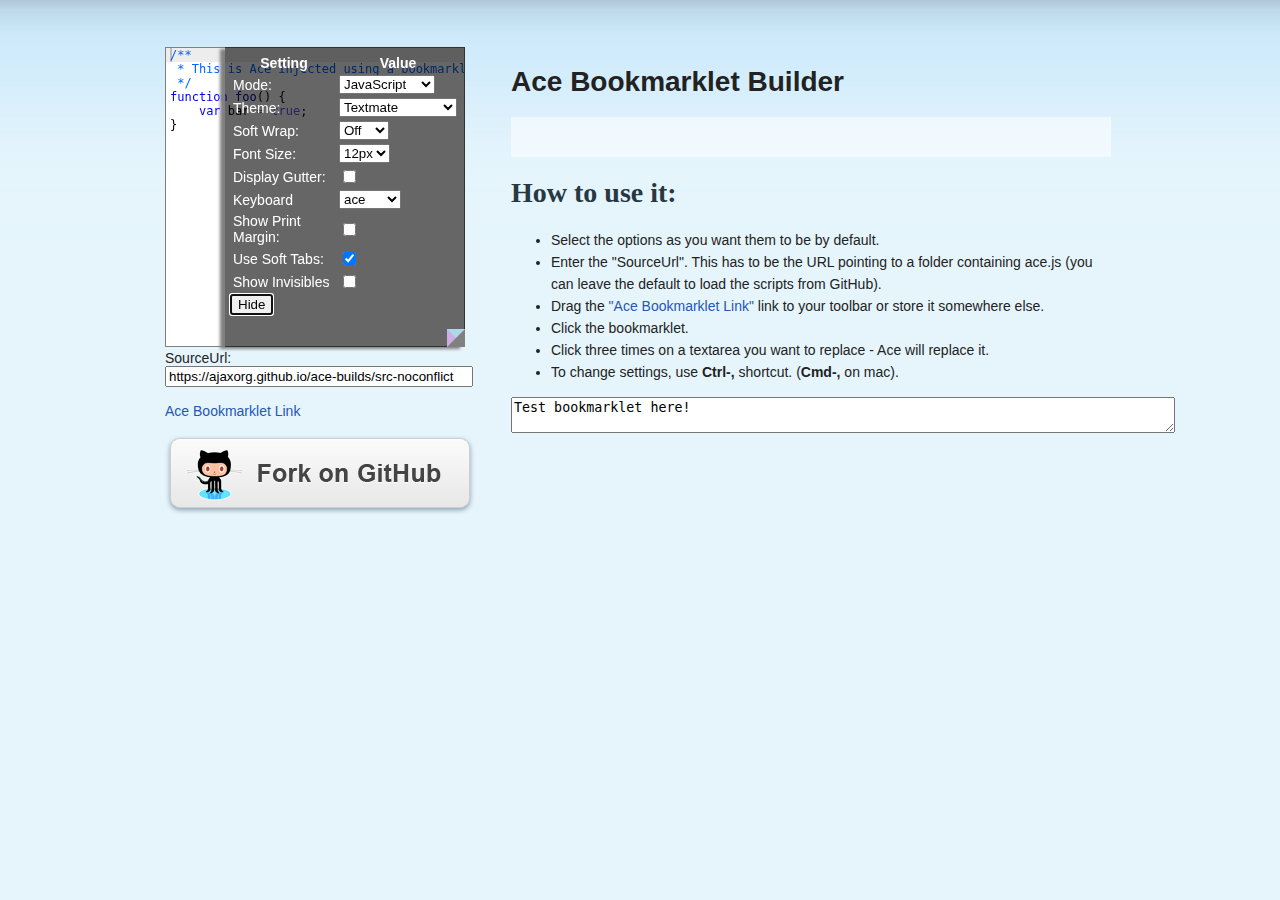
<file: front_end/ace-builds/demo/bookmarklet/index.html>
<!DOCTYPE html>
<html lang="en">
<head>
  <meta charset="UTF-8">
  <meta http-equiv="X-UA-Compatible" content="IE=edge,chrome=1">
  <link href="style.css" rel="stylesheet" type="text/css">
  <title>Ace Bookmarklet Builder</title>
</head>
<body>

<div id="wrapper">

<div class="content" style="width: 950px">
    <div class="column1" style="margin-top: 47px">
        <textarea id="textarea" style="width:300px; height:300px">
/**
 * This is Ace injected using a bookmarklet.
 */
function foo() {
    var bar = true;
}</textarea><br>
        SourceUrl: <br>
        <input id="srcURL" style="width:300px" value="https://ajaxorg.github.io/ace-builds/src-noconflict"></input><br>
        <br>
        <a href="#" onmouseover="buildBookmarklet()" onmousedown="buildBookmarklet()" class="bookmarkletLink">Ace Bookmarklet Link</a>
        <br>
        <br>
        <a href="https://github.com/ajaxorg/ace/">
            <div class="fork_on_github"></div>
        </a>
    </div>
    <div class="column2">
        <h1>Ace Bookmarklet Builder</h1>

        <p id="first">
        </p>

        <h2>How to use it:</h2>
        <ul>
            <li>Select the options as you want them to be by default.</li>
            <li>Enter the "SourceUrl". This has to be the URL pointing to a folder containing ace.js (you can leave the default to load the scripts from GitHub).</li>
            <li>Drag the <a href="#" onmouseover="buildBookmarklet()" onmousedown="buildBookmarklet()" class="bookmarkletLink">"Ace Bookmarklet Link"</a> link to your toolbar or store it somewhere else.</li>
            <li>Click the bookmarklet.</li>
            <li>Click three times on a textarea you want to replace - Ace will replace it.</li>
            <li>To change settings, use <strong>Ctrl-,</strong> shortcut. (<strong>Cmd-,</strong> on mac).</li>
        </ul>
        <textarea cols="80">Test bookmarklet here!</textarea>
    </div>
</div>
</div>

<script>

function inject(options, callback) {
    var load = function(path, callback) {
        var head = document.getElementsByTagName('head')[0];
        var s = document.createElement('script');

        s.src = options.baseUrl + "/" + path;
        head.appendChild(s);

        s.onload = s.onreadystatechange = function(_, isAbort) {
            if (isAbort || !s.readyState || s.readyState == "loaded" || s.readyState == "complete") {
                s = s.onload = s.onreadystatechange = null;
                if (!isAbort)
                    callback();
            }
        };
    };
    var pending = [];
    var transform = function(el) { pending.push(el) };
    load("ace.js", function() {
        ace.config.loadModule("ace/ext/textarea", function(m) {
            transform = function(el) { 
                if (!el.ace)
                    el.ace = m.transformTextarea(el, options.ace);
            };
            pending = pending.forEach(transform);
            callback && setTimeout(callback);
        });
    });
    if (options.target)
        return transform(options.target);
    window.addEventListener("click", function(e) {
        if (e.detail == 3 && e.target.localName == "textarea")
            transform(e.target);
    });
}

// Call the inject function to load the ace files.
var textAce;
inject({
    baseUrl: "../../src-noconflict",
    target: document.querySelector("textarea")
}, function () {
    // Transform the textarea on the page into an ace editor.
    textAce = document.querySelector("textarea").ace;
    textAce.setDisplaySettings(true);
    buildBookmarklet();
});


function buildBookmarklet() {
    var injectSrc = inject.toString().split("\n").join("");
    injectSrc = injectSrc.replace(/\s+/g, " ");
    Function("", injectSrc); // check if injectSrc is still valid js
    
    var options = textAce.getOptions();
    options.baseUrl = document.getElementById("srcURL").value;

    var els = document.querySelectorAll(".bookmarkletLink");
    for (var i = 0; i < els.length; i++)
        els[i].href = "javascript:(" + injectSrc + ")(" + JSON.stringify(options) + ")";
}


</script>

</body>
</html>
</file>
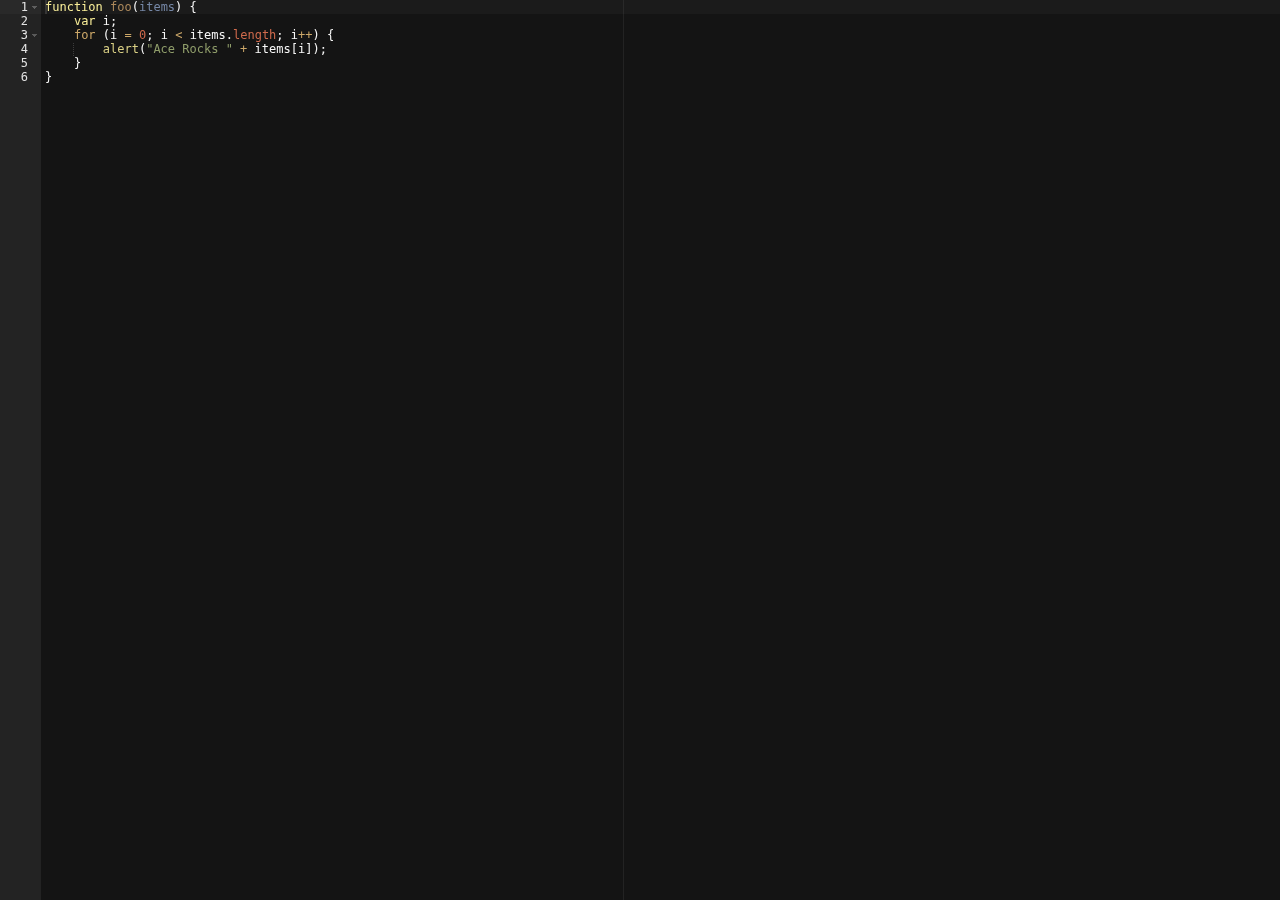
<file: front_end/ace-builds/editor.html>
<!DOCTYPE html>
<html lang="en">
<head>
  <meta charset="UTF-8">
  <meta http-equiv="X-UA-Compatible" content="IE=edge,chrome=1">
  <title>Editor</title>
  <style type="text/css" media="screen">
    body {
        overflow: hidden;
    }

    #editor {
        margin: 0;
        position: absolute;
        top: 0;
        bottom: 0;
        left: 0;
        right: 0;
    }
  </style>
</head>
<body>

<pre id="editor">function foo(items) {
    var i;
    for (i = 0; i &lt; items.length; i++) {
        alert("Ace Rocks " + items[i]);
    }
}</pre>

<script src="src-noconflict/ace.js" type="text/javascript" charset="utf-8"></script>
<script>
    var editor = ace.edit("editor");
    editor.setTheme("ace/theme/twilight");
    editor.session.setMode("ace/mode/javascript");
</script>

</body>
</html>
</file>
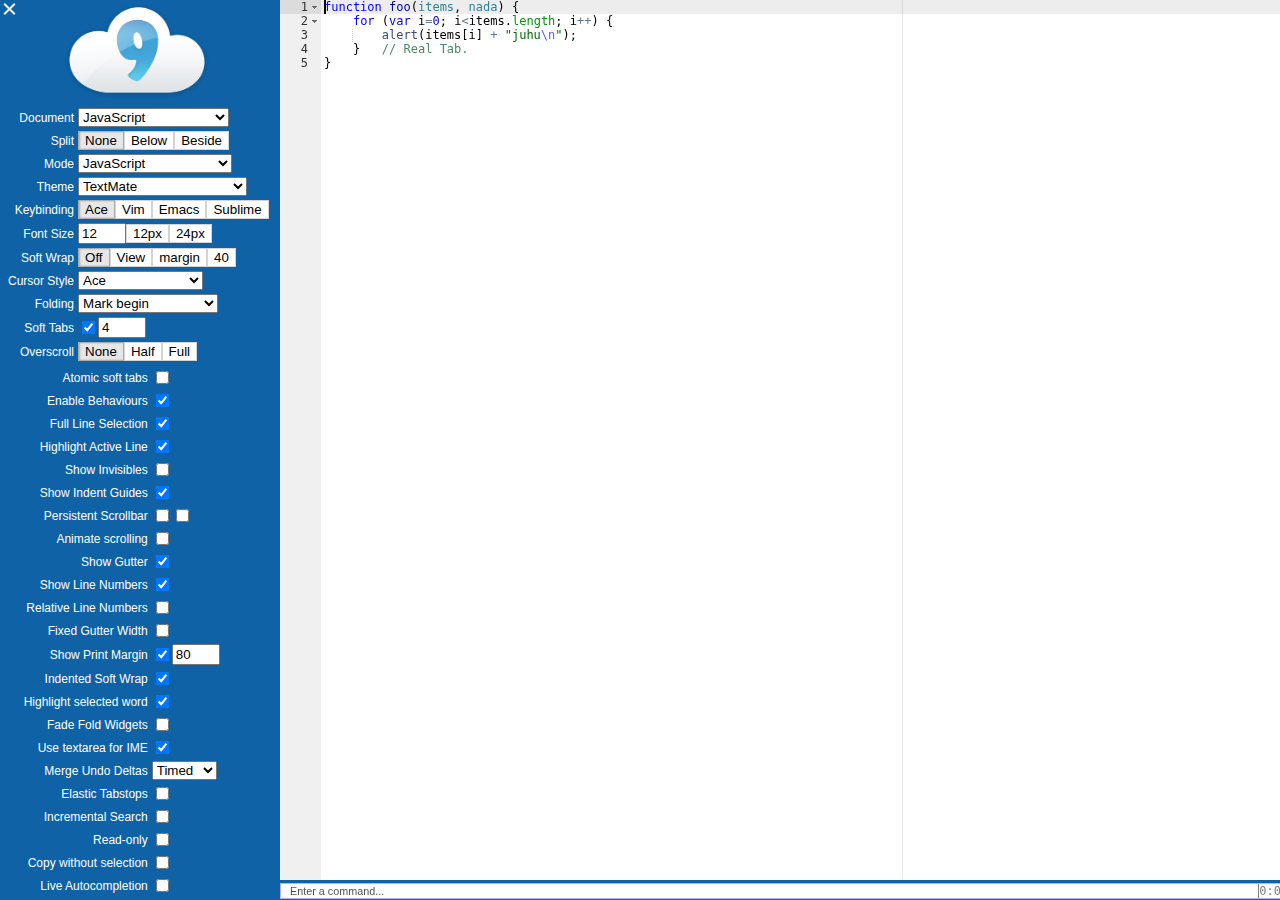
<file: front_end/ace-builds/kitchen-sink.html>
<!DOCTYPE html>

<html lang="en">
<head>
    <meta http-equiv="Content-Type" content="text/html; charset=utf-8">
    <meta name="viewport" content="width=device-width,height=device-height" />
    <title>Ace Kitchen Sink</title>
    <meta name="author" content="Fabian Jakobs">
    <!--
    Ace
      version 1.4.7
      commit  
    -->

    <link rel="stylesheet" href="demo/kitchen-sink/styles.css" type="text/css" media="screen" charset="utf-8">
    
    <script async="true" src="https://use.edgefonts.net/source-code-pro.js"></script>
    

    <link href="./doc/site/images/favicon.ico" rel="icon" type="image/x-icon">
</head>
<body>
<div id="sidePanel" style="position:absolute;height:100%;">
  <div class="toggleButton">
    <div></div><div></div><div></div>
  </div>
  <a href="https://c9.io" title="Cloud9 IDE | Your code anywhere, anytime">
    <img id="c9-logo" src="demo/kitchen-sink/logo.png" style="width: 172px;margin: -9px 30px -12px 51px;">
  </a>
  <div style="position: absolute; overflow: hidden; top:100px; bottom:0">
  <div id="optionsPanel" style="width: 120%; height:100%; overflow-y: scroll">

  
  <a href="https://ace.c9.io">
    <img id="ace-logo" src="demo/kitchen-sink/ace-logo.png" style="width: 134px;margin: 46px 0px 4px 66px;">
  </a>

  </div>
  </div>
</div>
  <div id="editor-container"></div>




  <script src="src/ace.js" data-ace-base="src" type="text/javascript" charset="utf-8"></script>
  <script src="src/keybinding-vim.js"></script>
  <script src="src/keybinding-emacs.js"></script>
  <script src="demo/kitchen-sink/demo.js"></script>
  <script type="text/javascript" charset="utf-8">
    require("kitchen-sink/demo");
  </script>
    

</body>
</html>
</file>
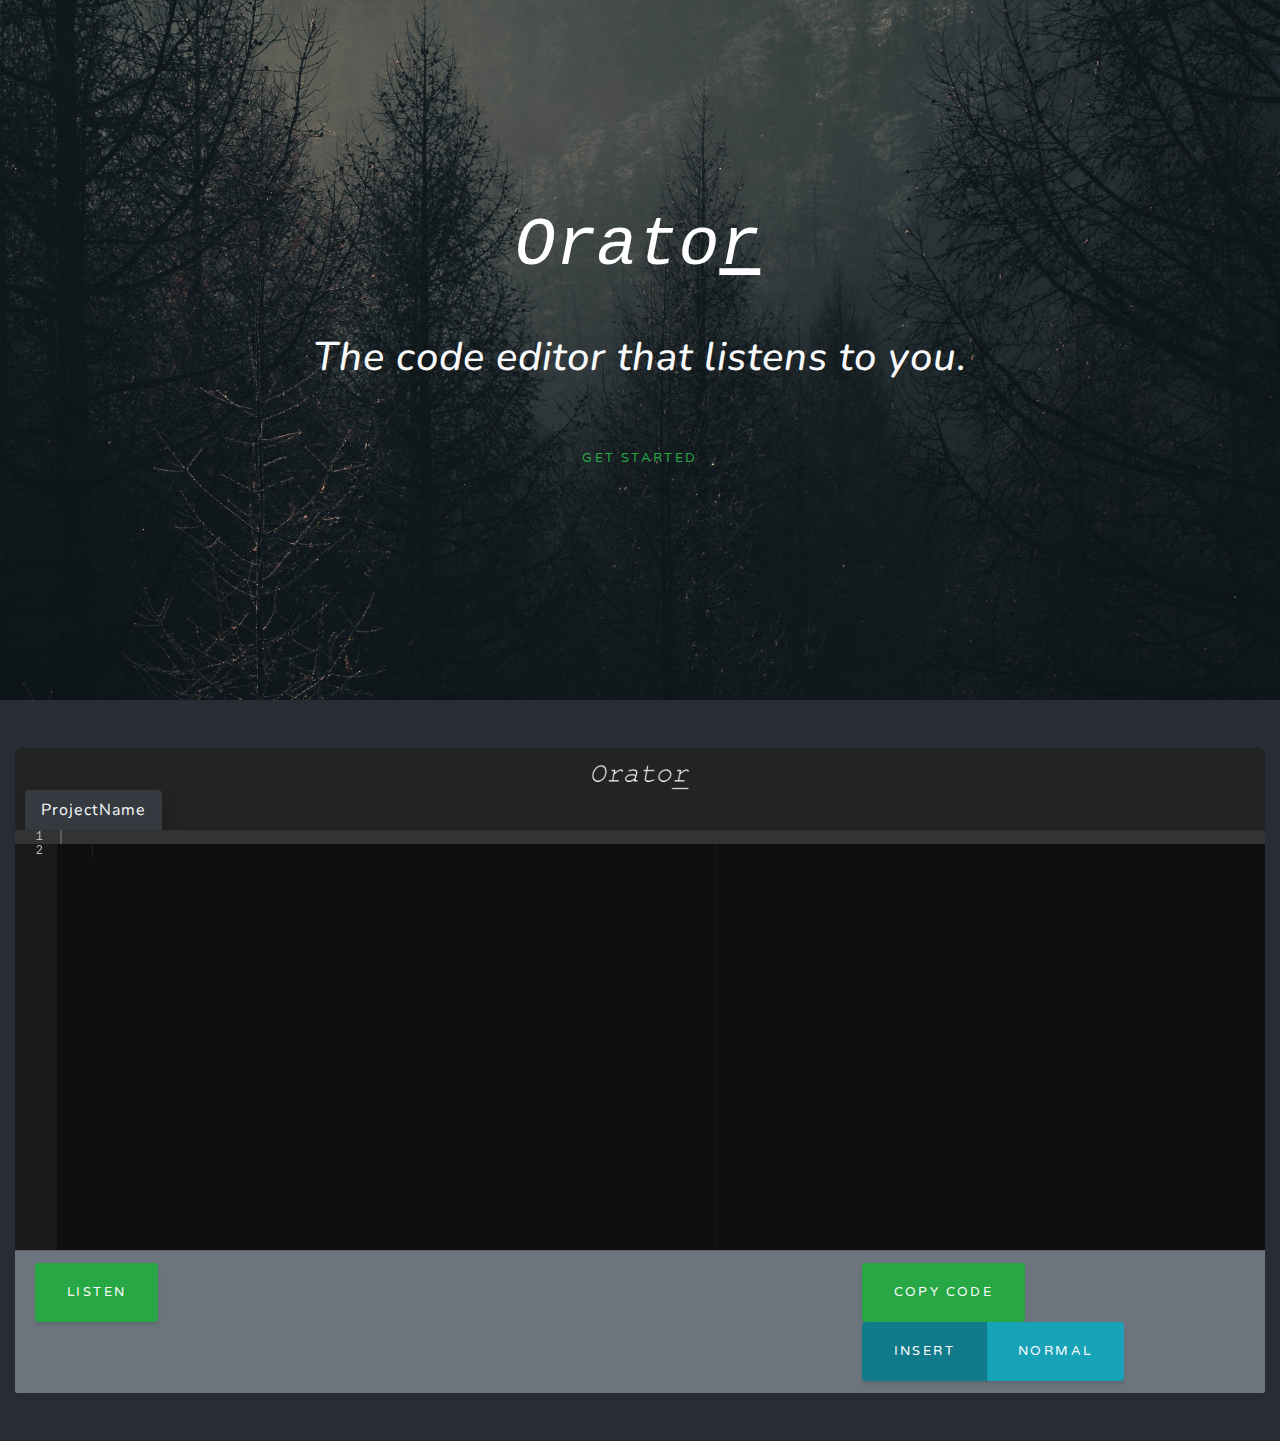
<file: front_end/html/code_edit.html>
<!DOCTYPE html>
<html lang="en">
<head>
<title>Orator Editor</title>
    <!-- Bootstrap -->
    <link href="../css/bootstrap.min.css" rel="stylesheet">
    <link href="../css/grayscale.min.css" rel="stylesheet">
    <link href="../css/animate.min.css" rel="stylesheet">
    <link href="../css/main.css" rel="stylesheet">
    <link href="../css/wave.css" rel="stylesheet">

    <link href="../css/all.min.css" rel="stylesheet">
    <link href="https://fonts.googleapis.com/css?family=Varela+Round" rel="stylesheet">
    <link href="https://fonts.googleapis.com/css?family=Nunito:200,200i,300,300i,400,400i,600,600i,700,700i,800,800i,900,900i" rel="stylesheet">
</head>
<body class="">
<div class="container-fluid full-width">
  <div id="front-page" class="row text-center">
    <div class="col text-light my-auto">
      <img src="../assets/svg/logo.svg" alt="logo">

      <h1 id="home-text" class="animated my-5 fadeInUp delay-1s">The code editor that listens to you.</h1>
      <a href="#edit" id="start-button" class="btn btn-outline-success ">Get Started</a>
    </div>
  </div>
  <div class="row h-100">
      <div class="col-sm-12">
      <div id="edit" class="card my-5 border-0">
        <div class="card-header bg-editor">
          <div class="text-center text-light">
            <img id="logo" src="../assets/img/logo.png" alt="logo">
          </div>
          <ul class="nav nav-tabs card-header-tabs">
            <li class="nav-item ">
              <a class="nav-link active text-light bg-dark shadow border-0" href="#">ProjectName</a>
            </li>
          </ul>
        </div>
        <div class="card-body" id="editor">
        </div>
        <div class="card-footer bg-secondary">
            <div class="row">
              <div class="col-sm-4">
                <button type="button" class="btn btn-success" id="start">Listen</button>
                <button type="button" class="btn btn-danger invisible" id="stop">Stop</button>
              </div>
              <div class="col-sm-1 bg-dark align-center my-auto">
                <div id="wave-wrapper" class="invisible">
                  <span class="wave"></span>
                  <span class="wave"></span>
                  <span class="wave"></span>
                  <span class="wave"></span>
                  <span class="wave"></span>
                </div>
              </div>
              <div class="col-sm-3">
              <div id="normal-output" class=""></div>
            </div>
                <div class="col-sm-4">
                <div id="toggle-buttons" class="float-right">
                    <button type="button" class="btn btn-success" id="copy">Copy Code</button>
                    <div id="mode" class="btn-group btn-group-toggle" data-toggle="buttons">
                      <label class="btn btn-info" id="insert">
                        <input type="radio" name="options" id="option1" autocomplete="off" checked id="insert-check">Insert
                      </label>
                      <label class="btn btn-info" id="normal">
                        <input type="radio" name="options" id="option2" autocomplete="off" id="normal-check">Normal
                      </label>
                    </div>
                </div>
              </div>
            </div>


        </div>
      </div>
    </div>
  </div>
  <div class="row">

    </div>
</div>

  <!-- jQuery (necessary for Bootstrap's JavaScript plugins) -->
  <script src="https://ajax.googleapis.com/ajax/libs/jquery/1.12.4/jquery.min.js"></script>
  <!-- Include all compiled plugins (below), or include individual files as needed -->
  <script src="../js/bootstrap.min.js"></script>


  <script src="../ace-builds/src-noconflict/ace.js" type="text/javascript" charset="utf-8"></script>
  <script src="../js/luis.js" type="text/javascript"></script>
  <script src="../js/insert.js" type="text/javascript"></script>
  <script src="../js/normal.js" type="text/javascript"></script>
  <script src="../js/main.js" type="text/javascript"></script>

  <script src="../js/grayscale.min.js"></script>
</body>
</html>
</file>
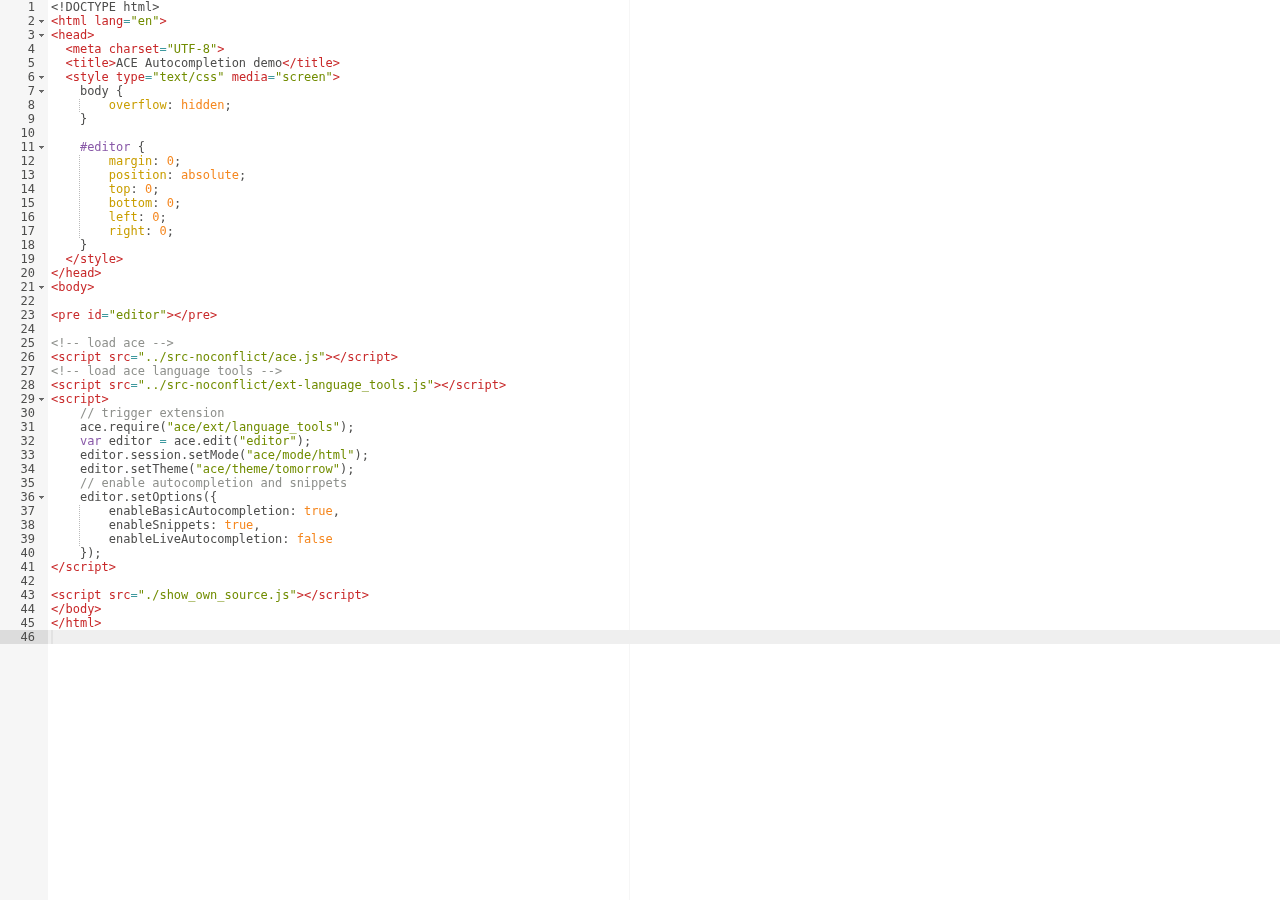
<file: front_end/ace-builds/demo/autocompletion.html>
<!DOCTYPE html>
<html lang="en">
<head>
  <meta charset="UTF-8">
  <title>ACE Autocompletion demo</title>
  <style type="text/css" media="screen">
    body {
        overflow: hidden;
    }
    
    #editor { 
        margin: 0;
        position: absolute;
        top: 0;
        bottom: 0;
        left: 0;
        right: 0;
    }
  </style>
</head>
<body>

<pre id="editor"></pre>

<!-- load ace -->
<script src="../src-noconflict/ace.js"></script>
<!-- load ace language tools -->
<script src="../src-noconflict/ext-language_tools.js"></script>
<script>
    // trigger extension
    ace.require("ace/ext/language_tools");
    var editor = ace.edit("editor");
    editor.session.setMode("ace/mode/html");
    editor.setTheme("ace/theme/tomorrow");
    // enable autocompletion and snippets
    editor.setOptions({
        enableBasicAutocompletion: true,
        enableSnippets: true,
        enableLiveAutocompletion: false
    });
</script>

<script src="./show_own_source.js"></script>
</body>
</html>
</file>
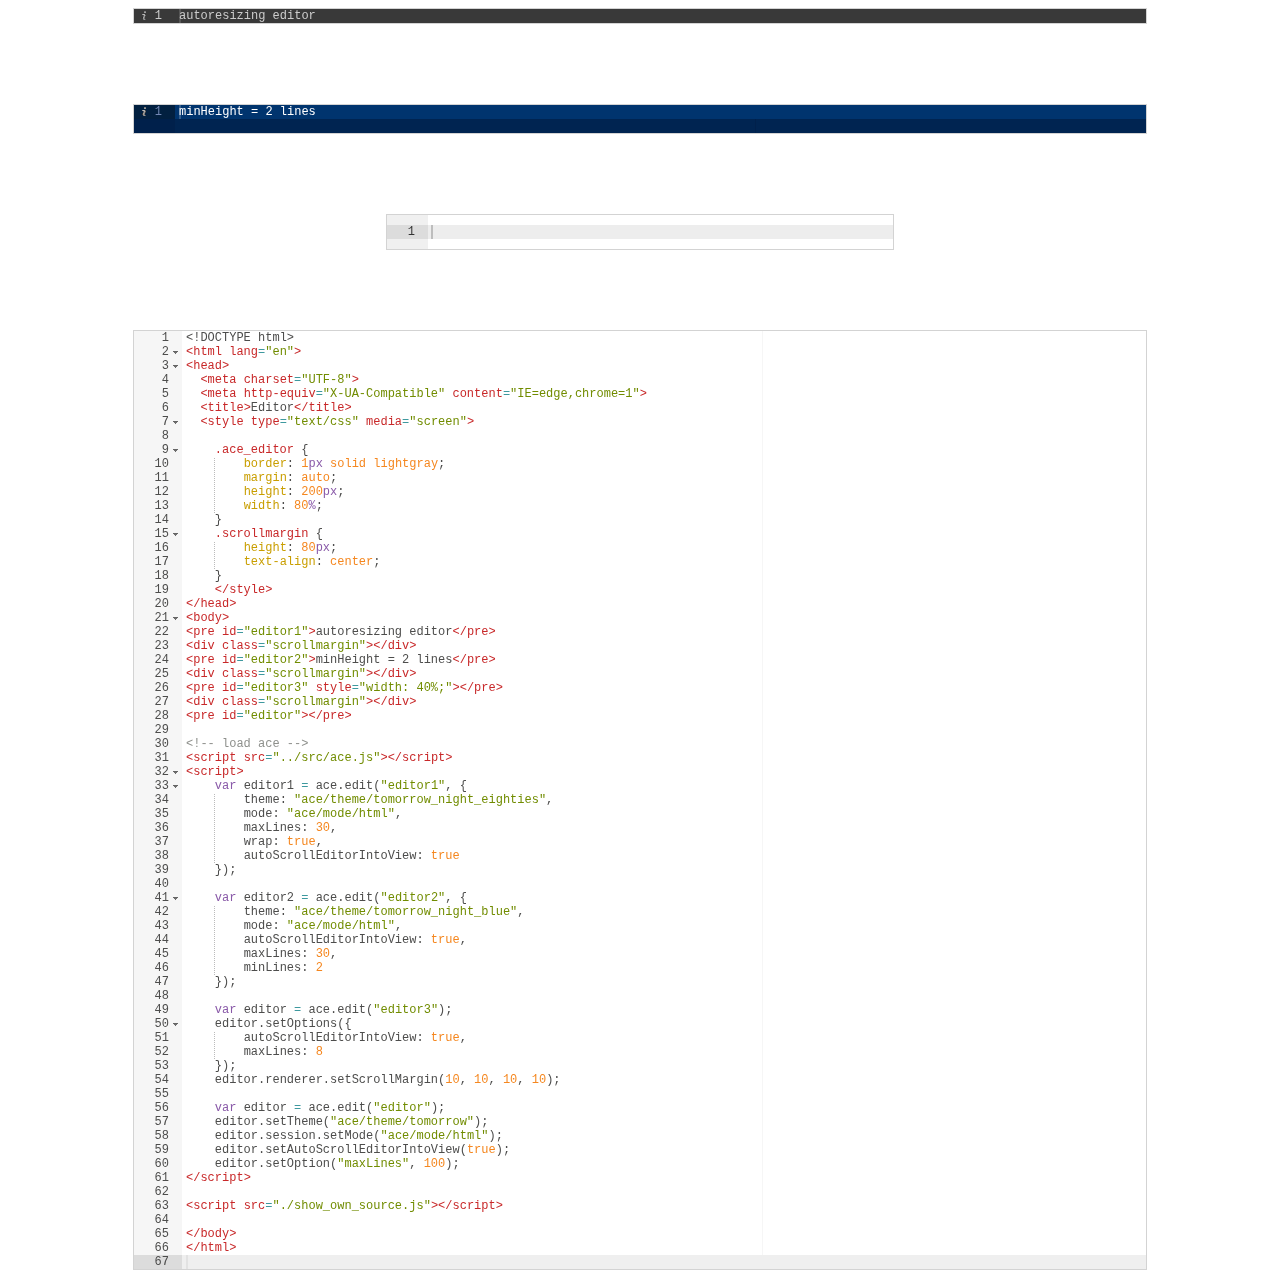
<file: front_end/ace-builds/demo/autoresize.html>
<!DOCTYPE html>
<html lang="en">
<head>
  <meta charset="UTF-8">
  <meta http-equiv="X-UA-Compatible" content="IE=edge,chrome=1">
  <title>Editor</title>
  <style type="text/css" media="screen">

	.ace_editor {
		border: 1px solid lightgray;
		margin: auto;
		height: 200px;
		width: 80%;
	}
	.scrollmargin {
		height: 80px;
        text-align: center;
	}
    </style>
</head>
<body>
<pre id="editor1">autoresizing editor</pre>
<div class="scrollmargin"></div>
<pre id="editor2">minHeight = 2 lines</pre>
<div class="scrollmargin"></div>
<pre id="editor3" style="width: 40%;"></pre>
<div class="scrollmargin"></div>
<pre id="editor"></pre>

<!-- load ace -->
<script src="../src/ace.js"></script>
<script>
    var editor1 = ace.edit("editor1", {
        theme: "ace/theme/tomorrow_night_eighties",
        mode: "ace/mode/html",
        maxLines: 30,
        wrap: true,
        autoScrollEditorIntoView: true
    });

    var editor2 = ace.edit("editor2", {
        theme: "ace/theme/tomorrow_night_blue",
        mode: "ace/mode/html",
        autoScrollEditorIntoView: true,
        maxLines: 30,
        minLines: 2
    });

    var editor = ace.edit("editor3");
    editor.setOptions({
        autoScrollEditorIntoView: true,
        maxLines: 8
    });
    editor.renderer.setScrollMargin(10, 10, 10, 10);
    
    var editor = ace.edit("editor");
    editor.setTheme("ace/theme/tomorrow");
    editor.session.setMode("ace/mode/html");
    editor.setAutoScrollEditorIntoView(true);
    editor.setOption("maxLines", 100);
</script>

<script src="./show_own_source.js"></script>

</body>
</html>
</file>
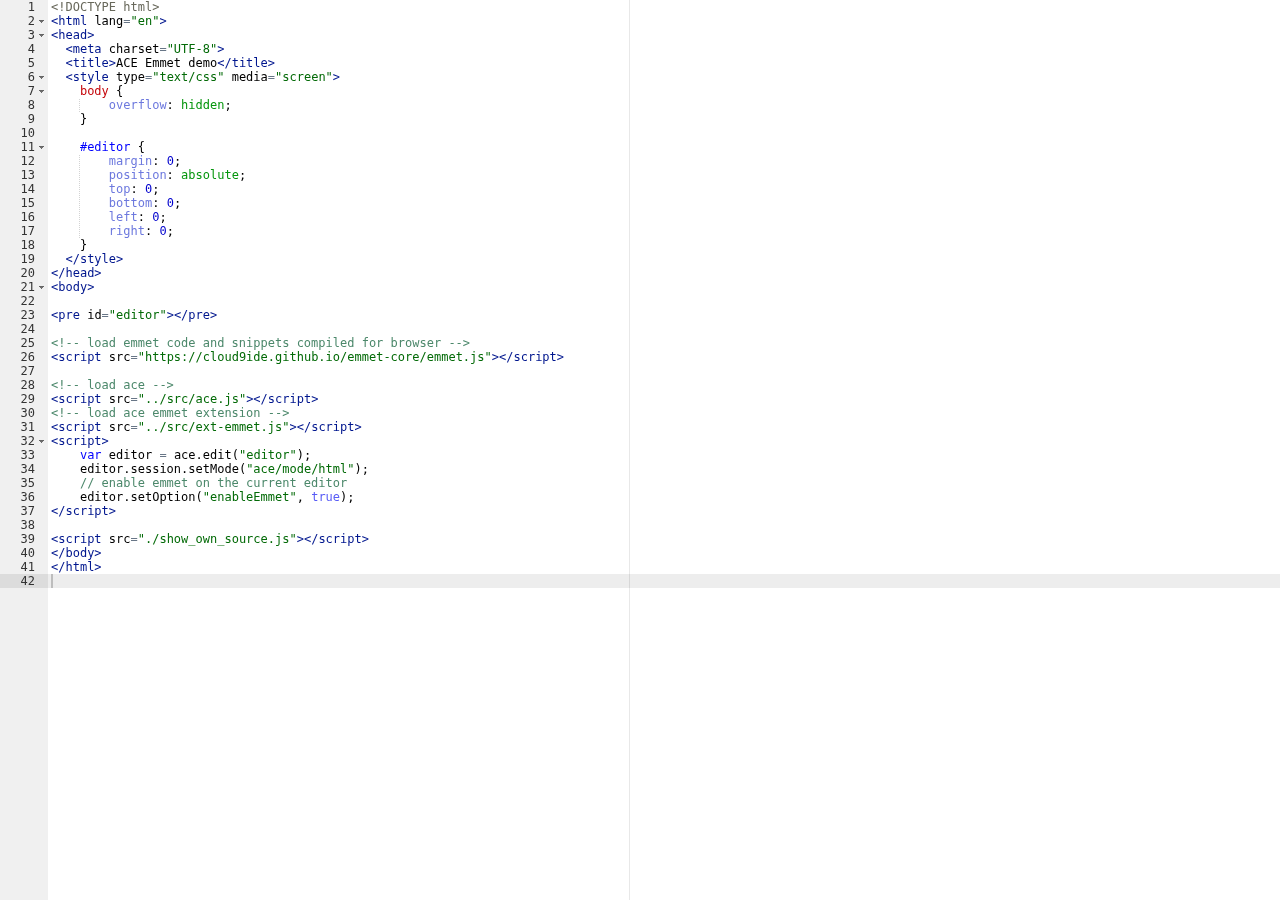
<file: front_end/ace-builds/demo/emmet.html>
<!DOCTYPE html>
<html lang="en">
<head>
  <meta charset="UTF-8">
  <title>ACE Emmet demo</title>
  <style type="text/css" media="screen">
    body {
        overflow: hidden;
    }
    
    #editor { 
        margin: 0;
        position: absolute;
        top: 0;
        bottom: 0;
        left: 0;
        right: 0;
    }
  </style>
</head>
<body>

<pre id="editor"></pre>

<!-- load emmet code and snippets compiled for browser -->
<script src="https://cloud9ide.github.io/emmet-core/emmet.js"></script>

<!-- load ace -->
<script src="../src/ace.js"></script>
<!-- load ace emmet extension -->
<script src="../src/ext-emmet.js"></script>
<script>
    var editor = ace.edit("editor");
    editor.session.setMode("ace/mode/html");
    // enable emmet on the current editor
    editor.setOption("enableEmmet", true);
</script>

<script src="./show_own_source.js"></script>
</body>
</html>
</file>
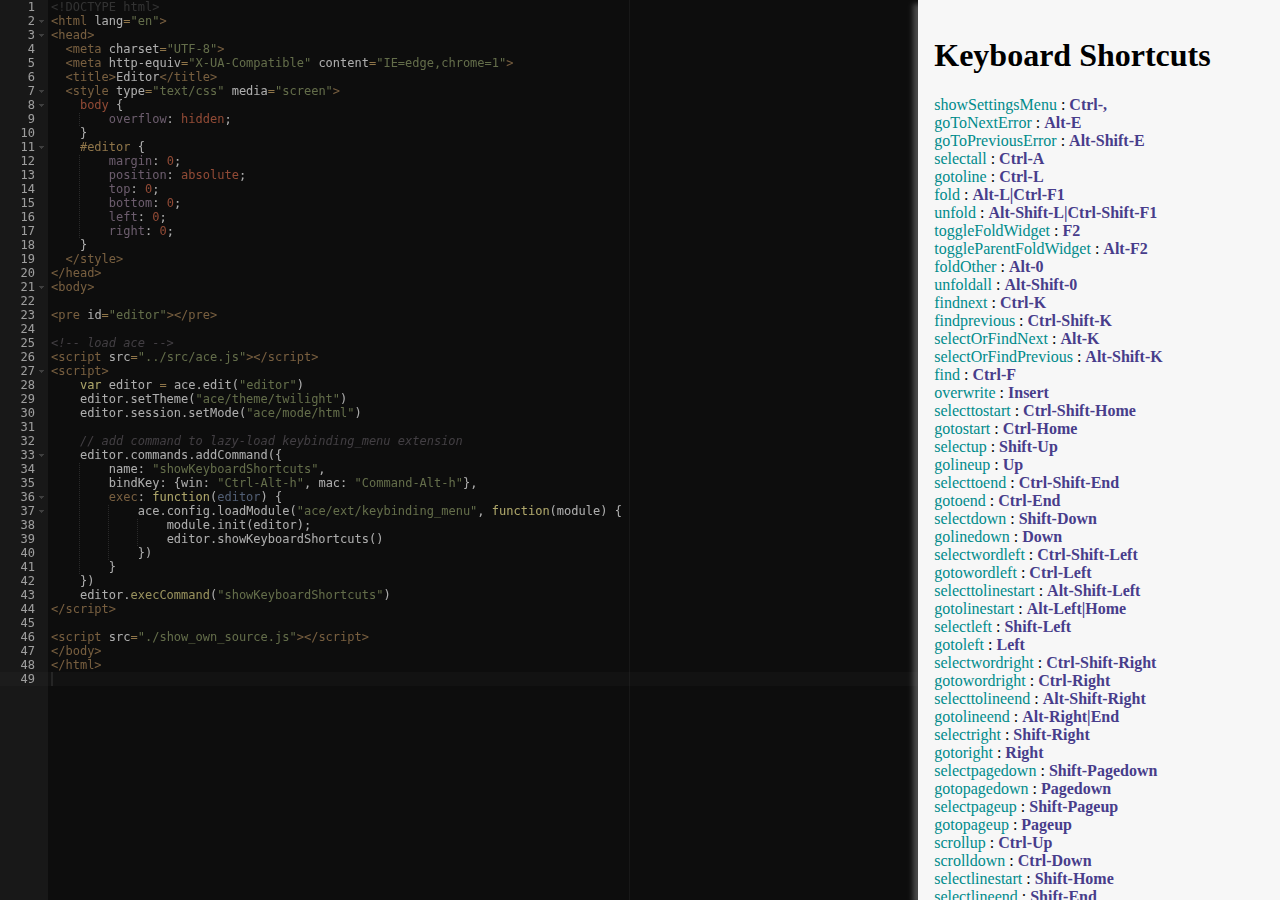
<file: front_end/ace-builds/demo/keyboard_shortcuts.html>
<!DOCTYPE html>
<html lang="en">
<head>
  <meta charset="UTF-8">
  <meta http-equiv="X-UA-Compatible" content="IE=edge,chrome=1">
  <title>Editor</title>
  <style type="text/css" media="screen">
    body {
        overflow: hidden;
    }    
    #editor { 
        margin: 0;
        position: absolute;
        top: 0;
        bottom: 0;
        left: 0;
        right: 0;
    }
  </style>
</head>
<body>

<pre id="editor"></pre>
    
<!-- load ace -->
<script src="../src/ace.js"></script>
<script>
    var editor = ace.edit("editor")
    editor.setTheme("ace/theme/twilight")
    editor.session.setMode("ace/mode/html")
    
    // add command to lazy-load keybinding_menu extension
    editor.commands.addCommand({
        name: "showKeyboardShortcuts",
        bindKey: {win: "Ctrl-Alt-h", mac: "Command-Alt-h"},
        exec: function(editor) {
            ace.config.loadModule("ace/ext/keybinding_menu", function(module) {
                module.init(editor);
                editor.showKeyboardShortcuts()
            })
        }
    })
    editor.execCommand("showKeyboardShortcuts")
</script>

<script src="./show_own_source.js"></script>
</body>
</html>
</file>
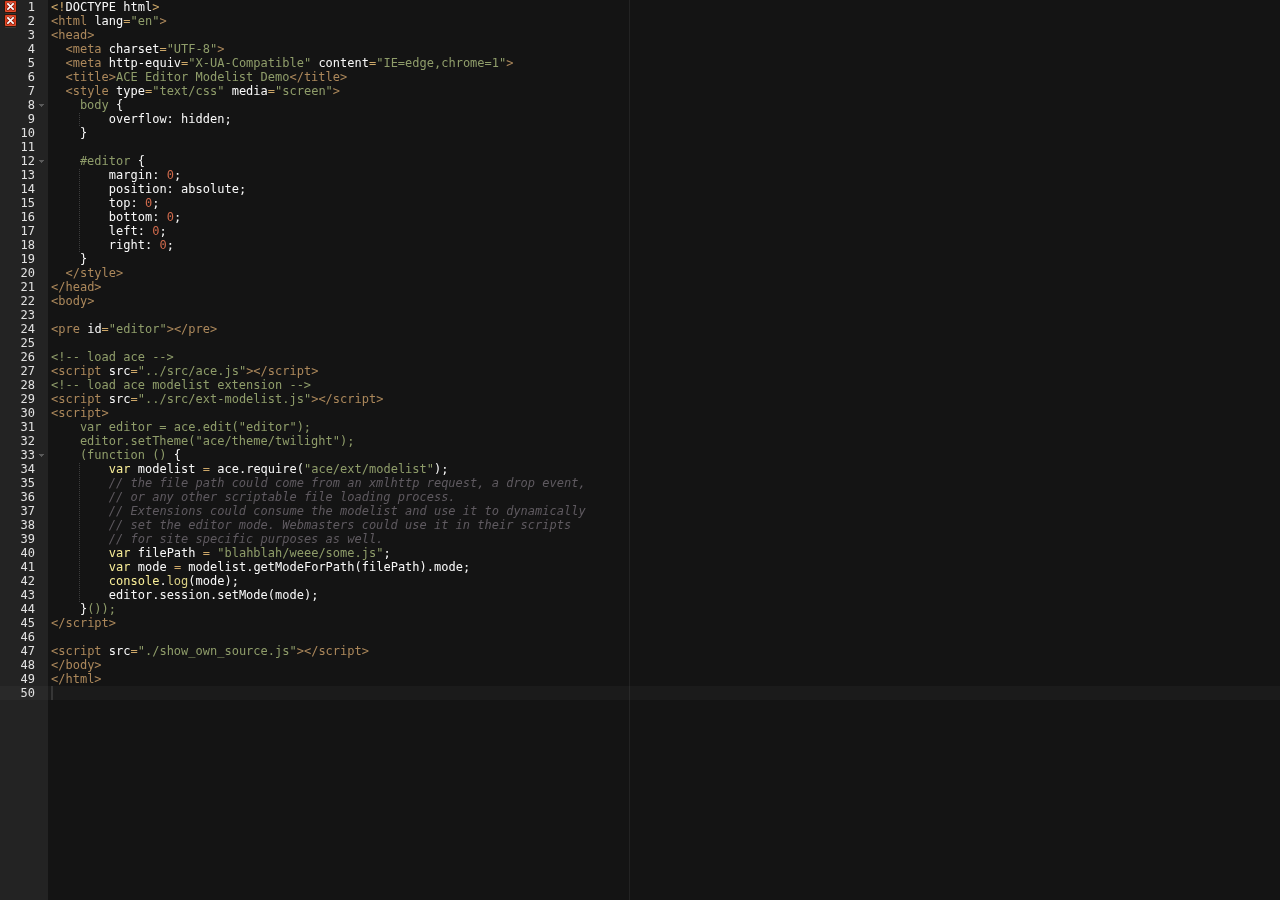
<file: front_end/ace-builds/demo/modelist.html>
<!DOCTYPE html>
<html lang="en">
<head>
  <meta charset="UTF-8">
  <meta http-equiv="X-UA-Compatible" content="IE=edge,chrome=1">
  <title>ACE Editor Modelist Demo</title>
  <style type="text/css" media="screen">
    body {
        overflow: hidden;
    }
    
    #editor { 
        margin: 0;
        position: absolute;
        top: 0;
        bottom: 0;
        left: 0;
        right: 0;
    }
  </style>
</head>
<body>

<pre id="editor"></pre>
    
<!-- load ace -->
<script src="../src/ace.js"></script>
<!-- load ace modelist extension -->
<script src="../src/ext-modelist.js"></script>
<script>
    var editor = ace.edit("editor");
    editor.setTheme("ace/theme/twilight");
    (function () {
        var modelist = ace.require("ace/ext/modelist");
        // the file path could come from an xmlhttp request, a drop event,
        // or any other scriptable file loading process.
        // Extensions could consume the modelist and use it to dynamically
        // set the editor mode. Webmasters could use it in their scripts
        // for site specific purposes as well.
        var filePath = "blahblah/weee/some.js";
        var mode = modelist.getModeForPath(filePath).mode;
        console.log(mode);
        editor.session.setMode(mode);
    }());
</script>

<script src="./show_own_source.js"></script>
</body>
</html>
</file>
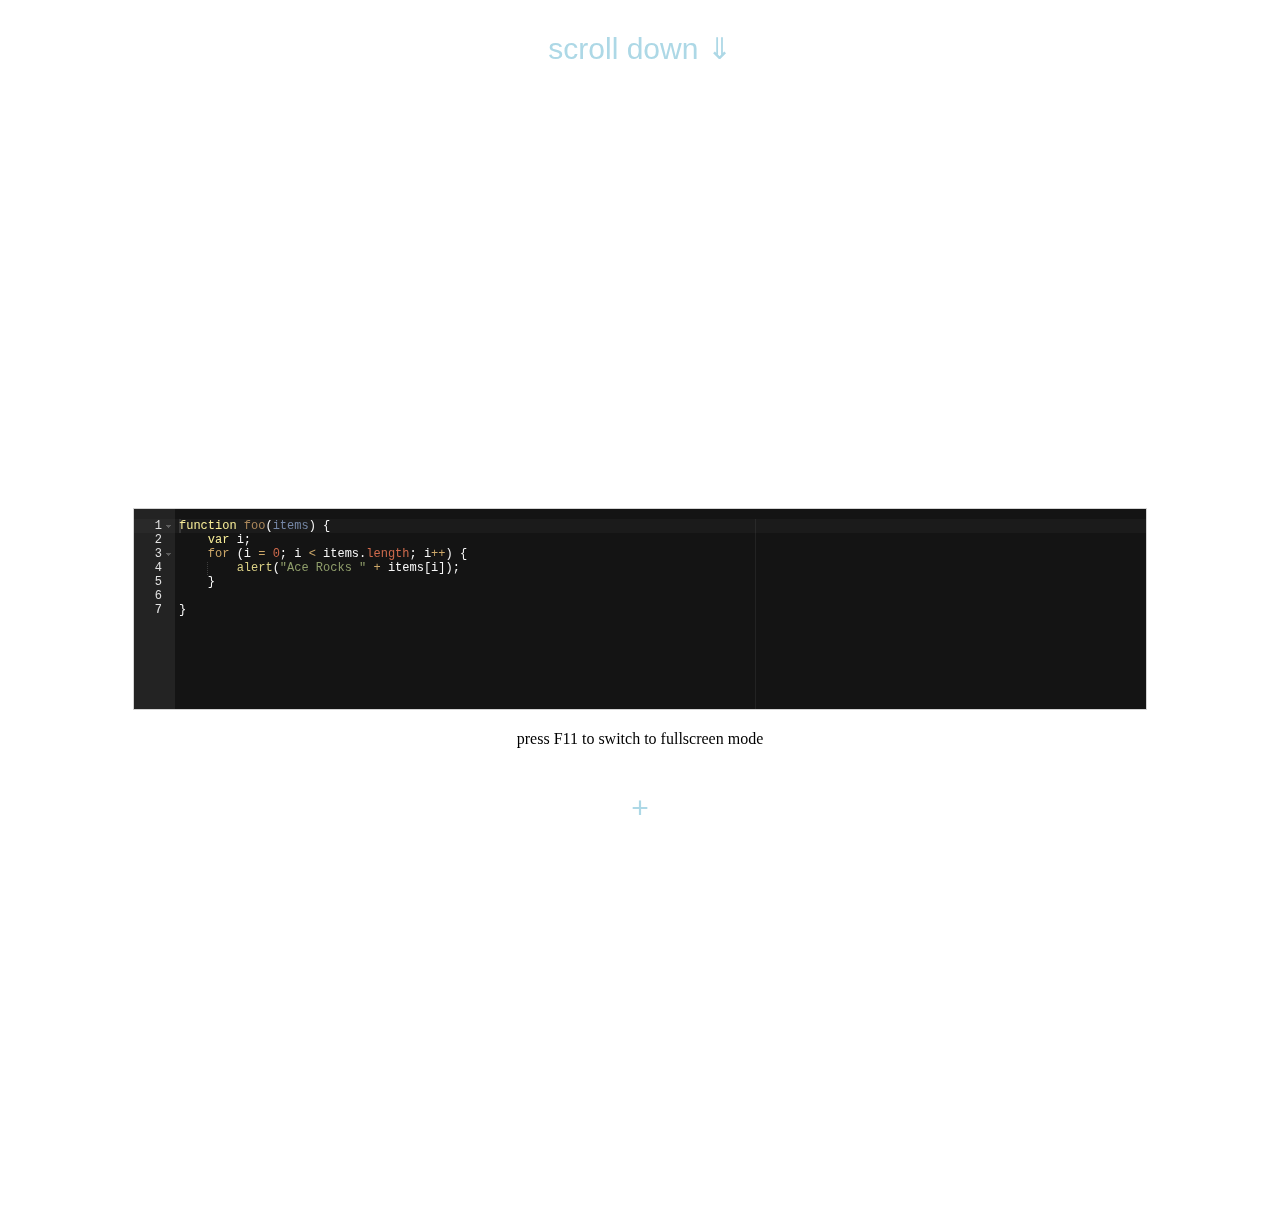
<file: front_end/ace-builds/demo/scrollable-page.html>
<!DOCTYPE html>
<html lang="en">
<head>
  <meta charset="UTF-8">
  <meta http-equiv="X-UA-Compatible" content="IE=edge,chrome=1">
  <title>Editor</title>
  <style type="text/css" media="screen">
    .ace_editor {
        position: relative !important;
        border: 1px solid lightgray;
        margin: auto;
        height: 200px;
        width: 80%;
    }

    .ace_editor.fullScreen {
        height: auto;
        width: auto;
        border: 0;
        margin: 0;
        position: fixed !important;
        top: 0;
        bottom: 0;
        left: 0;
        right: 0;
        z-index: 10;
    }

    body.fullScreen {
        overflow: hidden;
        /*transform breaks position fixed*/
        transform: none!important;
    }

    .scrollmargin {
        height: 500px;
        text-align: center;
    }

    .large-button {
        color: lightblue;
        cursor: pointer;
        font: 30px arial;
        padding: 20px;
        text-align: center;
        border: medium solid transparent;
        display: inline-block;
    }
    .large-button:hover {
        border: medium solid lightgray;
        border-radius: 10px 10px 10px 10px;
        box-shadow: 0 0 12px 0 lightblue;
    }
    body {
        transform: translateZ(0);
    }
  </style>
</head>
<body>
<div class="scrollmargin">
    <span onclick="scroll()" class="large-button">
    scroll down &dArr;
    </span>
</div>
<pre id="editor">function foo(items) {
    var i;
    for (i = 0; i &lt; items.length; i++) {
        alert("Ace Rocks " + items[i]);
    }

}</pre>
<div class="scrollmargin">
    <div style="padding:20px">
        press F11 to switch to fullscreen mode
    </div>
    <span onclick="add()" class="large-button">
        +
    </span>

</div>

<!-- load ace -->
<script src="../src/ace.js"></script>
<!-- load ace themelist extension -->
<script src="../src/ext-themelist.js"></script>
<!-- load ace language_tools extension -->
<script src="../src/ext-language_tools.js"></script>
<script>

var $ = document.getElementById.bind(document);
var dom = require("ace/lib/dom");

ace.config.set("enableBasicAutocompletion", true);

//add command to all new editor instances
require("ace/commands/default_commands").commands.push({
    name: "Toggle Fullscreen",
    bindKey: "F11",
    exec: function(editor) {
        var fullScreen = dom.toggleCssClass(document.body, "fullScreen")
        dom.setCssClass(editor.container, "fullScreen", fullScreen)
        editor.setAutoScrollEditorIntoView(!fullScreen)
        editor.resize()
    }
})

// create first editor
var editor = ace.edit("editor");
editor.setTheme("ace/theme/twilight");
editor.session.setMode("ace/mode/javascript");
editor.renderer.setScrollMargin(10, 10);
editor.setOptions({
    // "scrollPastEnd": 0.8,
    autoScrollEditorIntoView: true
});

var count = 1;
function add() {
    var oldEl = editor.container
    var pad = document.createElement("div")
    pad.style.padding = "40px"
    oldEl.parentNode.insertBefore(pad, oldEl.nextSibling)

    var el = document.createElement("div")
    oldEl.parentNode.insertBefore(el, pad.nextSibling)

    count++
    var theme = themes[Math.floor(themes.length * Math.random() - 1e-5)]
    editor = ace.edit(el)
    editor.setOptions({
        mode: "ace/mode/javascript",
        theme: theme,
        autoScrollEditorIntoView: true
    })

    editor.setValue([
        "this is editor number: ", count, "\n",
        "using theme \"", theme, "\"\n",
        ":)"
    ].join(""), -1)

    scroll()
}

function scroll(speed) {
    var top = editor.container.getBoundingClientRect().top
    speed = speed || 10
    if (top > 60 && speed < 500) {
        if (speed > top - speed - 50)
            speed = top - speed - 50
        else
            setTimeout(scroll, 10, speed + 10)
        window.scrollBy(0, speed)
    }
}

var themes = require("ace/ext/themelist").themes.map(function(t){return t.theme});

window.add = add;
window.scroll = scroll;
</script>

</body>
</html>
</file>
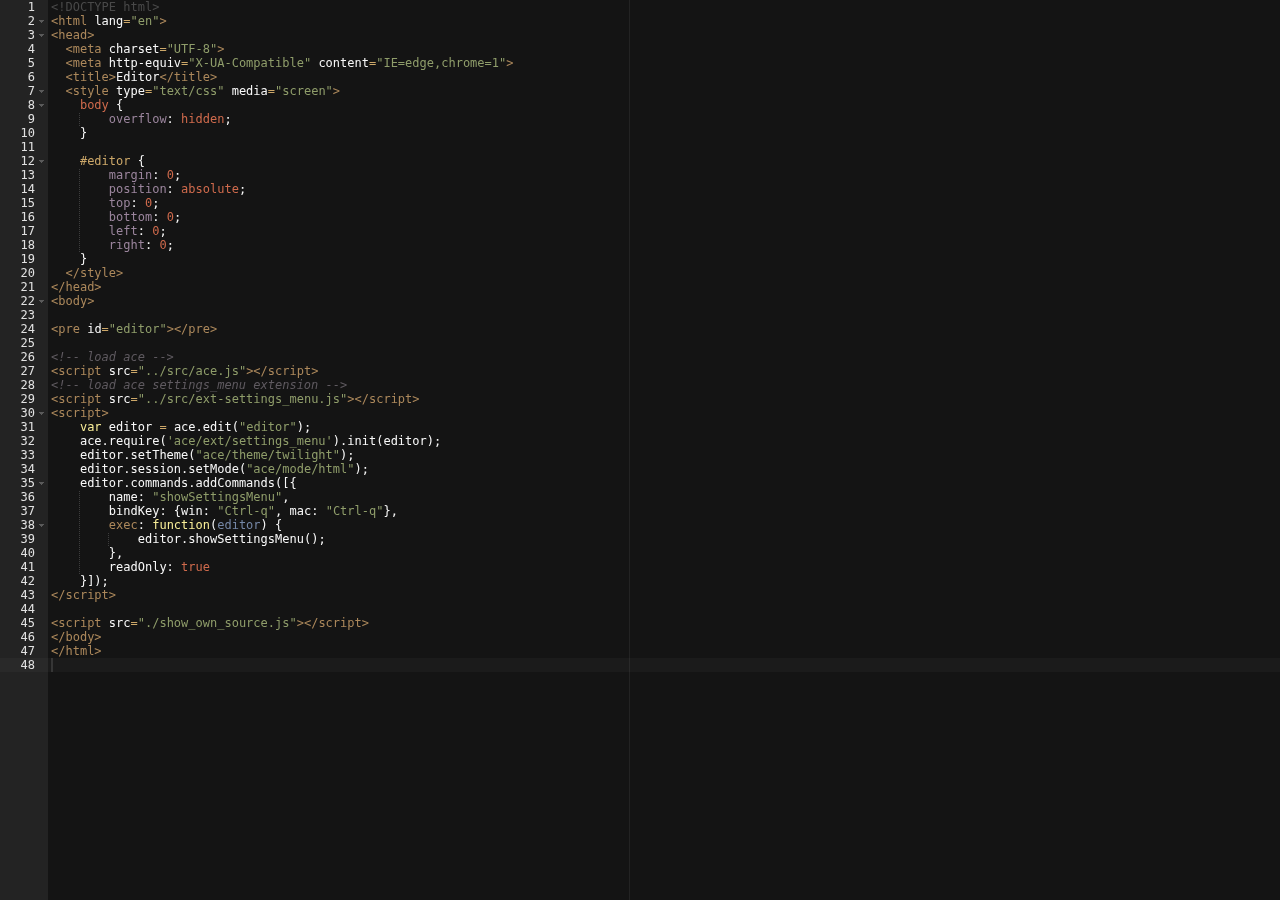
<file: front_end/ace-builds/demo/settings_menu.html>
<!DOCTYPE html>
<html lang="en">
<head>
  <meta charset="UTF-8">
  <meta http-equiv="X-UA-Compatible" content="IE=edge,chrome=1">
  <title>Editor</title>
  <style type="text/css" media="screen">
    body {
        overflow: hidden;
    }
    
    #editor { 
        margin: 0;
        position: absolute;
        top: 0;
        bottom: 0;
        left: 0;
        right: 0;
    }
  </style>
</head>
<body>

<pre id="editor"></pre>
    
<!-- load ace -->
<script src="../src/ace.js"></script>
<!-- load ace settings_menu extension -->
<script src="../src/ext-settings_menu.js"></script>
<script>
    var editor = ace.edit("editor");
    ace.require('ace/ext/settings_menu').init(editor);
    editor.setTheme("ace/theme/twilight");
    editor.session.setMode("ace/mode/html");
	editor.commands.addCommands([{
		name: "showSettingsMenu",
		bindKey: {win: "Ctrl-q", mac: "Ctrl-q"},
		exec: function(editor) {
			editor.showSettingsMenu();
		},
		readOnly: true
	}]);
</script>

<script src="./show_own_source.js"></script>
</body>
</html>
</file>
<file: front_end/ace-builds/demo/bookmarklet/style.css>
body {
    margin:0;
    padding:0;
    background-color:#e6f5fc;
    
}

H2, H3, H4 {
    font-family:Trebuchet MS;
    font-weight:bold;
    margin:0;
    padding:0;
}

H2 {
    font-size:28px;
    color:#263842;
    padding-bottom:6px;
}

H3 {
    font-family:Trebuchet MS;
    font-weight:bold;
    font-size:22px;
    color:#253741;
    margin-top:43px;
    margin-bottom:8px;
}

H4 {
    font-family:Trebuchet MS;
    font-weight:bold;
    font-size:21px;
    color:#222222;
    margin-bottom:4px;
}

P {
    padding:13px 0;
    margin:0;
    line-height:22px;
}

UL{
    line-height : 22px;
}

PRE{
    background : #333;
    color : white;
    padding : 10px;
}

#header {
    height : 227px;
    position:relative;
    overflow:hidden;
    background: url(images/background.png) repeat-x 0 0;
    border-bottom:1px solid #c9e8fa;   
}

#header .content .signature {
    font-family:Trebuchet MS;
    font-size:11px;
    color:#ebe4d6;
    position:absolute;
    bottom:5px;
    right:42px;
    letter-spacing : 1px;
}

.content {
    width:970px;
    position:relative;
    margin:0 auto;
}

#header .content {
    height:184px;
    margin-top:22px;
}

#header .content .logo {
    width  : 282px;
    height : 184px;
    background:url(images/logo.png) no-repeat 0 0;
    position:absolute;
    top:0;
    left:0;
}

#header .content .title {
    width  : 605px;
    height : 58px;
    background:url(images/ace.png) no-repeat 0 0;
    position:absolute;
    top:98px;
    left:329px;
}

#wrapper {
    background:url(images/body_background.png) repeat-x 0 0;
    min-height:250px;
}

#wrapper .content {
    font-family:Arial;
    font-size:14px;
    color:#222222;
    width:1000px;
}

#wrapper .content .column1 {
    position:relative;
    float:left;
    width:315px;
    margin-right:31px;
}

#wrapper .content .column2 {
    position:relative;
    float:left;
    width:600px;
    padding-top:47px;
}

.fork_on_github {
    width:310px;
    height:80px;
    background:url(images/fork_on_github.png) no-repeat 0 0;
    position:relative;
    overflow:hidden;
    cursor:pointer;
}

.fork_on_github:hover {
    background-position:0 -80px;
}

.divider {
    height:3px;
    background-color:#bedaea;
    margin-bottom:3px;
}

.menu {
    padding:23px 0 0 24px;
}

UL.content-list {
    padding:15px;
    margin:0;
}

UL.menu-list {
    padding:0;
    margin:0 0 20px 0;
    list-style-type:none;
    line-height : 16px;
}

UL.menu-list LI {
    color:#2557b4;
    font-family:Trebuchet MS;
    font-size:14px;
    padding:7px 0;
    border-bottom:1px dotted #d6e2e7;
}

UL.menu-list LI:last-child {
    border-bottom:0;
}

A {
    color:#2557b4;
    text-decoration:none;
}

A:hover {
    text-decoration:underline;
}

P#first{
    background : rgba(255,255,255,0.5);
    padding : 20px;
    font-size : 16px;
    line-height : 24px;
    margin : 0 0 20px 0;
}

#footer {
    height:40px;
    position:relative;
    overflow:hidden;
    background:url(images/bottombar.png) repeat-x 0 0;
    position:relative;
    margin-top:40px;
}

UL.menu-footer {
    padding:0;
    margin:8px 11px 0 0;
    list-style-type:none;
    float:right;
}

UL.menu-footer LI {
    color:white;
    font-family:Arial;
    font-size:12px;
    display:inline-block;
    margin:0 1px;
}

UL.menu-footer LI A {
    color:#8dd0ff;
    text-decoration:none;
}

UL.menu-footer LI A:hover {
    text-decoration:underline;
}
</file>
<file: front_end/ace-builds/demo/kitchen-sink/styles.css>
html {
    height: 100%;
    width: 100%;
    overflow: hidden;
}

body {
    overflow: hidden;
    margin: 0;
    padding: 0;
    height: 100%;
    width: 100%;
    font-family: Arial, Helvetica, sans-serif, Tahoma, Verdana, sans-serif;
    font-size: 12px;
    background: rgb(14, 98, 165);
    color: white;
}

#c9-logo, #ace-logo {
    padding: 0;
    border: none;
}

#editor-container {
    position: absolute;
    top:  0px;
    left: 280px;
    bottom: 0px;
    right: 0px;
    background: white;
}

#controls {
    padding: 5px;
}

#controls td {
    text-align: right;
}

#controls td + td {
    text-align: left;
}
.ace_status-indicator {
    color: gray;
    position: absolute;
    right: 0;
    border-left: 1px solid;
}

.toggleButton {
  display: inline-block;
  cursor: pointer;
  position: absolute;
}
.toggleButton>div {
    width: 15px;
    height: 2px;
    margin: 3px 2px;
    background-color: #eee;
    pointer-events: none;
    transition: 0.5s;
} 
#sidePanel:not(.closed) .toggleButton >div:nth-child(1) {transform: translate(0px, 5px) rotate(-45deg)}
#sidePanel:not(.closed) .toggleButton >div:nth-child(2) {opacity: 0}
#sidePanel:not(.closed) .toggleButton >div:nth-child(3) {transform: translate(0px, -5px) rotate(45deg)}
#sidePanel.closed>*:not(.toggleButton) {display: none}

.show-text-input .ace_text-input {
    z-index: 10!important;
    opacity: 1!important;
    background: rgb(84, 0, 255)!important;
    color: rgb(255, 255, 255)!important;
    width: 10em!important;
}
.text-input-debug {
    height: 100px!important;
    position: absolute!important;
    transform: none!important;
    top: 0px!important;
    left: 7px!important;
    width: 260px!important;
    z-index: 1000!important;
    opacity: 1!important;
    font-size: 1em!important;
}
</file>
<file: front_end/css/main.css>
#front-page {
  background-image: url("../assets/img/background.jpg");
  height: 700px;
  background-position: center;
  background-repeat: no-repeat;
  background-size: cover;
}

.bg-editor {
  background: #232323;
}

body {
  background: #282c34;
}

#logo {
  width: 100px;
}

html {
  scroll-behavior: smooth;
}

#start-button:hover{
  background: rgba(255, 255, 255, 0.3);
}

#home-text {
  font-style: oblique;
}

#normal-output {
  margin-top: 13px;
}
</file>
<file: front_end/css/wave.css>
#wave-wrapper {
  position: relative;

}

.wave {
  display: block;
  bottom: 0px;
  width: 9px;
  height: 5px;
  background: #9b59b6;
  position: absolute;
  animation: audio-wave 1.5s infinite ease-in-out;
}

span:nth-child(2) {
left: 11px;
animation-delay: 0.2s;
}

span:nth-child(3) {
left: 22px;
animation-delay: 0.4s;
}

span:nth-child(4) {
left: 33px;
animation-delay: 0.6s;
}

span:nth-child(5) {
left: 44px;
animation-delay: 0.8s;
}

@keyframes audio-wave {
    0% {height:5px;transform:translateY(0px);background:#9b59b6;}
    25% {height:40px;transform:translateY(20px);background:#3498db;}
/*effect is to animate the height of each span from 5px to 30px*/
/*translateY makes Y axis move down to give the effect that it is growing from the center*/

    50% {height:5px;transform:translateY(0px);background:#9b59b6;}
    100% {height:5px;transform:translateY(0px);background:#9b59b6;}
}
</file>
<file: front_end/css/grayscale.min.css>
/*!
 * Start Bootstrap - Grayscale v5.0.9 (https://startbootstrap.com/template-overviews/grayscale)
 * Copyright 2013-2019 Start Bootstrap
 * Licensed under MIT (https://github.com/BlackrockDigital/startbootstrap-grayscale/blob/master/LICENSE)
 */#mainNav{min-height:56px;background-color:#fff}#mainNav .navbar-toggler{font-size:80%;padding:.75rem;color:#64a19d;border:1px solid #64a19d}#mainNav .navbar-toggler:focus{outline:0}#mainNav .navbar-brand{color:#161616;font-weight:700;padding:.9rem 0}#mainNav .navbar-nav .nav-item:hover{color:fade(white,80%);outline:0;background-color:transparent}#mainNav .navbar-nav .nav-item:active,#mainNav .navbar-nav .nav-item:focus{outline:0;background-color:transparent}@media (min-width:992px){#mainNav{padding-top:0;padding-bottom:0;border-bottom:none;background-color:transparent;transition:background-color .3s ease-in-out}#mainNav .navbar-brand{padding:.5rem 0;color:rgba(255,255,255,.5)}#mainNav .nav-link{transition:none;padding:2rem 1.5rem;color:rgba(255,255,255,.5)}#mainNav .nav-link:hover{color:rgba(255,255,255,.75)}#mainNav .nav-link:active{color:#fff}#mainNav.navbar-shrink{background-color:#fff}#mainNav.navbar-shrink .navbar-brand{color:#161616}#mainNav.navbar-shrink .nav-link{color:#161616;padding:1.5rem 1.5rem 1.25rem;border-bottom:.25rem solid transparent}#mainNav.navbar-shrink .nav-link:hover{color:#64a19d}#mainNav.navbar-shrink .nav-link:active{color:#467370}#mainNav.navbar-shrink .nav-link.active{color:#64a19d;outline:0;border-bottom:.25rem solid #64a19d}}.masthead{position:relative;width:100%;height:auto;min-height:35rem;padding:15rem 0;background:linear-gradient(to bottom,rgba(22,22,22,.3) 0,rgba(22,22,22,.7) 75%,#161616 100%),url(../img/bg-masthead.jpg);background-position:center;background-repeat:no-repeat;background-attachment:scroll;background-size:cover}.masthead h1{font-family:'Varela Round';font-size:2.5rem;line-height:2.5rem;letter-spacing:.8rem;background:-webkit-linear-gradient(rgba(255,255,255,.9),rgba(255,255,255,0));-webkit-text-fill-color:transparent;-webkit-background-clip:text}.masthead h2{max-width:20rem;font-size:1rem}@media (min-width:768px){.masthead h1{font-size:4rem;line-height:4rem}}@media (min-width:992px){.masthead{height:100vh;padding:0}.masthead h1{font-size:6.5rem;line-height:6.5rem;letter-spacing:.8rem}.masthead h2{max-width:30rem;font-size:1.25rem}}.btn{box-shadow:0 .1875rem .1875rem 0 rgba(0,0,0,.1)!important;padding:1.25rem 2rem;font-family:'Varela Round';font-size:80%;text-transform:uppercase;letter-spacing:.15rem;border:0}.btn-primary{background-color:#64a19d}.btn-primary:hover{background-color:#4f837f}.btn-primary:focus{background-color:#4f837f;color:#fff}.btn-primary:active{background-color:#467370!important}.about-section{padding-top:10rem;background:linear-gradient(to bottom,#161616 0,rgba(22,22,22,.9) 75%,rgba(22,22,22,.8) 100%)}.about-section p{margin-bottom:5rem}.projects-section{padding:10rem 0}.projects-section .featured-text{padding:2rem}@media (min-width:992px){.projects-section .featured-text{padding:0 0 0 2rem;border-left:.5rem solid #64a19d}}.projects-section .project-text{padding:3rem;font-size:90%}@media (min-width:992px){.projects-section .project-text{padding:5rem}.projects-section .project-text hr{border-color:#64a19d;border-width:.25rem;width:30%}}.signup-section{padding:10rem 0;background:linear-gradient(to bottom,rgba(22,22,22,.1) 0,rgba(22,22,22,.5) 75%,#161616 100%),url(../img/bg-signup.jpg);background-position:center;background-repeat:no-repeat;background-attachment:scroll;background-size:cover}.signup-section .form-inline input{box-shadow:0 .1875rem .1875rem 0 rgba(0,0,0,.1)!important;padding:1.25rem 2rem;height:auto;font-family:'Varela Round';font-size:80%;text-transform:uppercase;letter-spacing:.15rem;border:0}.contact-section{padding:5rem 0 0}.contact-section .card{border:0;border-bottom:.25rem solid #64a19d}.contact-section .card h4{font-size:.8rem;font-family:'Varela Round';text-transform:uppercase;letter-spacing:.15rem}.contact-section .card hr{border-color:#64a19d;border-width:.25rem;width:3rem}.contact-section .social{margin-top:5rem}.contact-section .social a{text-align:center;height:3rem;width:3rem;background:rgba(255,255,255,.1);border-radius:100%;line-height:3rem;color:rgba(255,255,255,.3)}.contact-section .social a:hover{color:rgba(255,255,255,.5)}.contact-section .social a:active{color:#fff}body{font-family:Nunito;letter-spacing:.0625em}a{color:#64a19d}a:focus,a:hover{text-decoration:none;color:#3c6360}.bg-black{background-color:#161616!important}.bg-primary{background-color:#64a19d!important}.text-primary{color:#64a19d!important}footer{padding:5rem 0}
</file>
